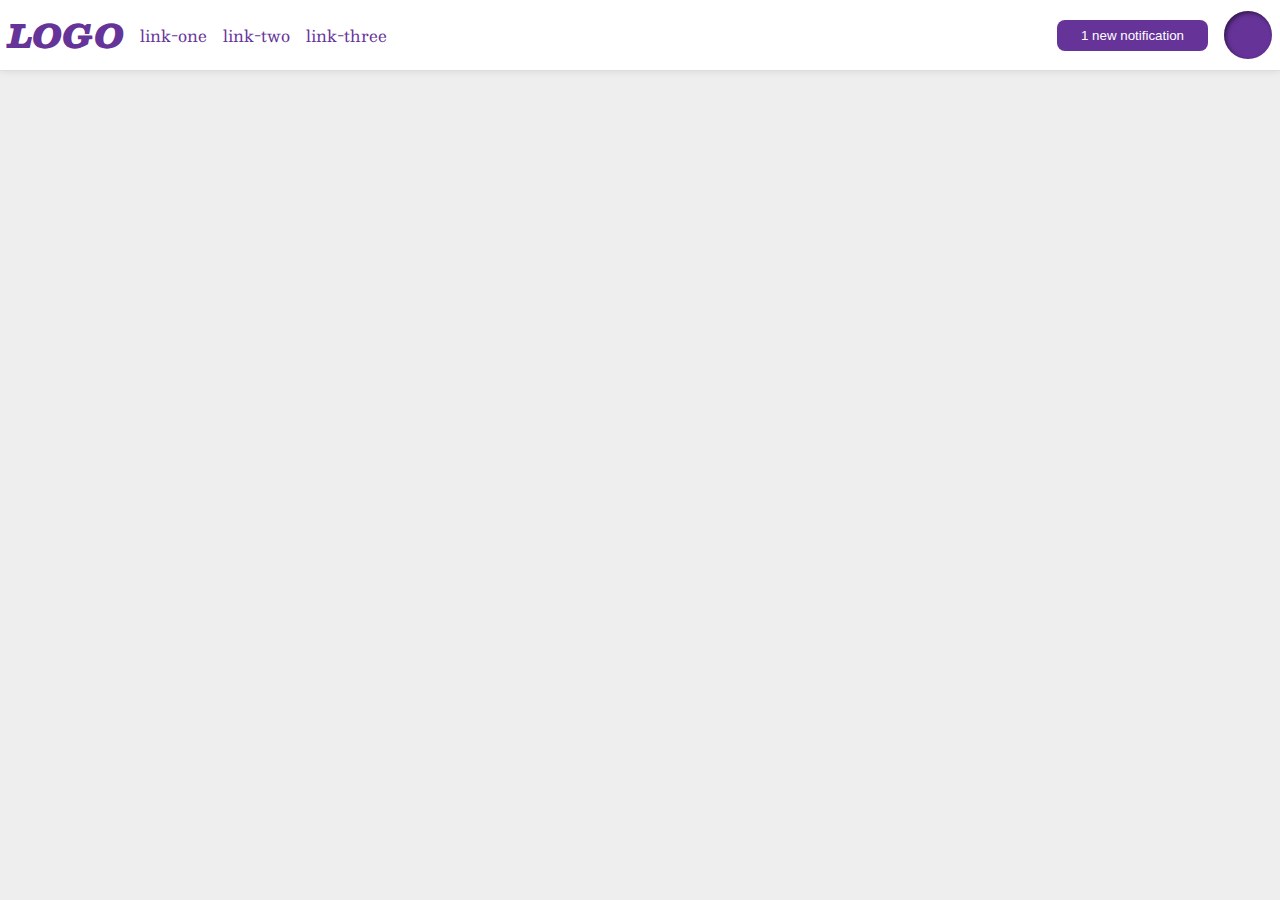
<file: flex/03-flex-header-2/index.html>
<!DOCTYPE html>
<html lang="en">
  <head>
    <meta charset="UTF-8">
    <meta http-equiv="X-UA-Compatible" content="IE=edge">
    <meta name="viewport" content="width=device-width, initial-scale=1.0">
    <title>Flex Header 2</title>
    <link rel="stylesheet" href="style.css">
  </head>
  <body>
    <div class="header">
      <div>
        <div class="logo">
          LOGO
        </div>
        <ul class="links">
          <li><a href="https://google.com">link-one</a></li>
          <li><a href="https://google.com">link-two</a></li>
          <li><a href="https://google.com">link-three</a></li>
        </ul>
      </div>
      <div>
        <button class="notifications">
          1 new notification
        </button>
        <div class="profile-image"></div>
      </div>
    </div>
  </body>
</html>
</file>
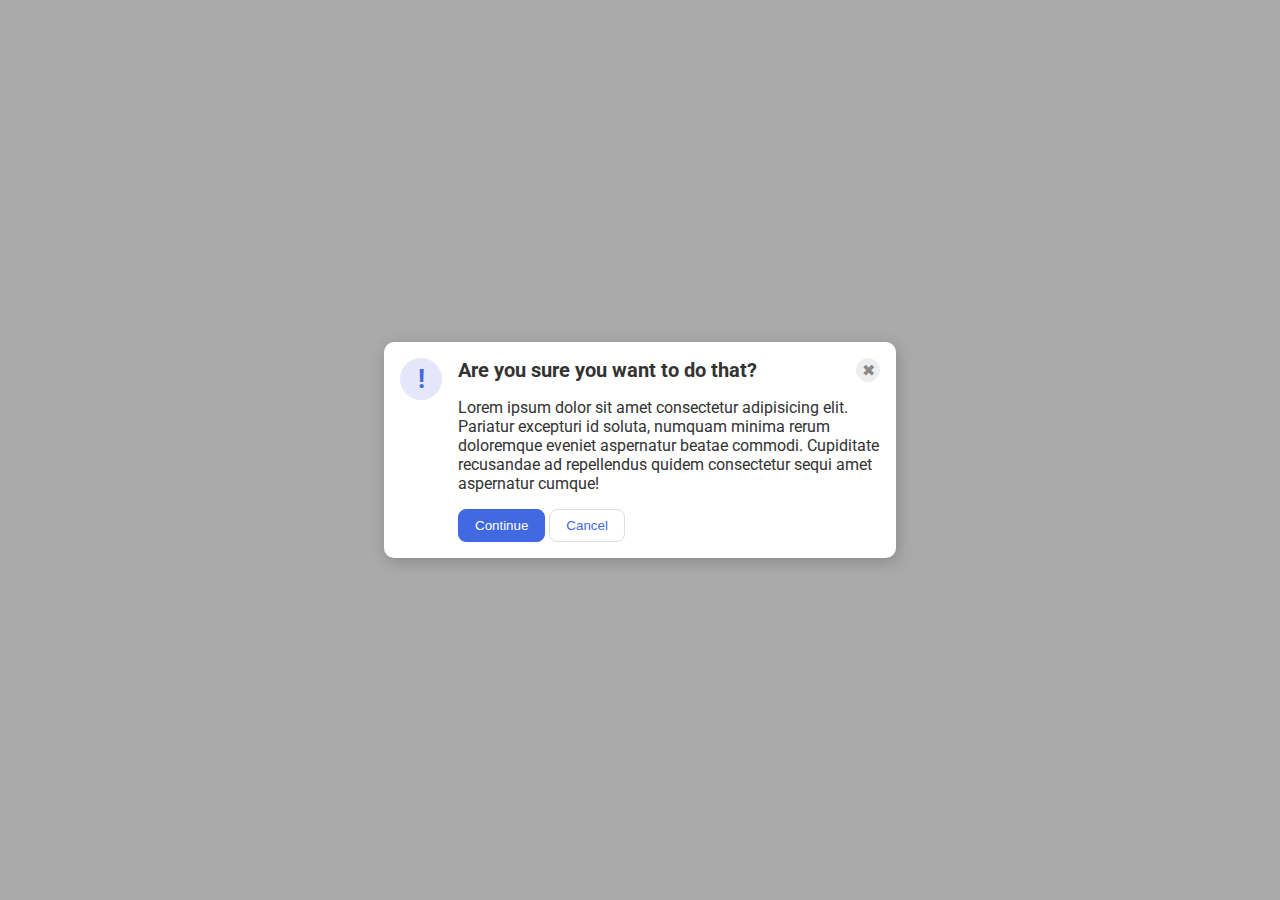
<file: flex/05-flex-modal/index.html>
<!DOCTYPE html>
<html lang="en">
  <head>
    <meta charset="UTF-8">
    <meta http-equiv="X-UA-Compatible" content="IE=edge">
    <meta name="viewport" content="width=device-width, initial-scale=1.0">
    <link rel="stylesheet" href="style.css">
    <title>Modal</title>
  </head>
  <body>
    <div class="modal">
      <div class="icon">!</div>
      <div class="container">
        <div class="header">Are you sure you want to do that?
          <button class="close-button">✖</button>
        </div>
        <div class="text">Lorem ipsum dolor sit amet consectetur adipisicing elit. Pariatur excepturi id soluta, numquam minima rerum doloremque eveniet aspernatur beatae commodi. Cupiditate recusandae ad repellendus quidem consectetur sequi amet aspernatur cumque!</div>
        <button class="continue">Continue</button>
        <button class="cancel">Cancel</button>
      </div>
    </div>
  </body>
</html>
</file>
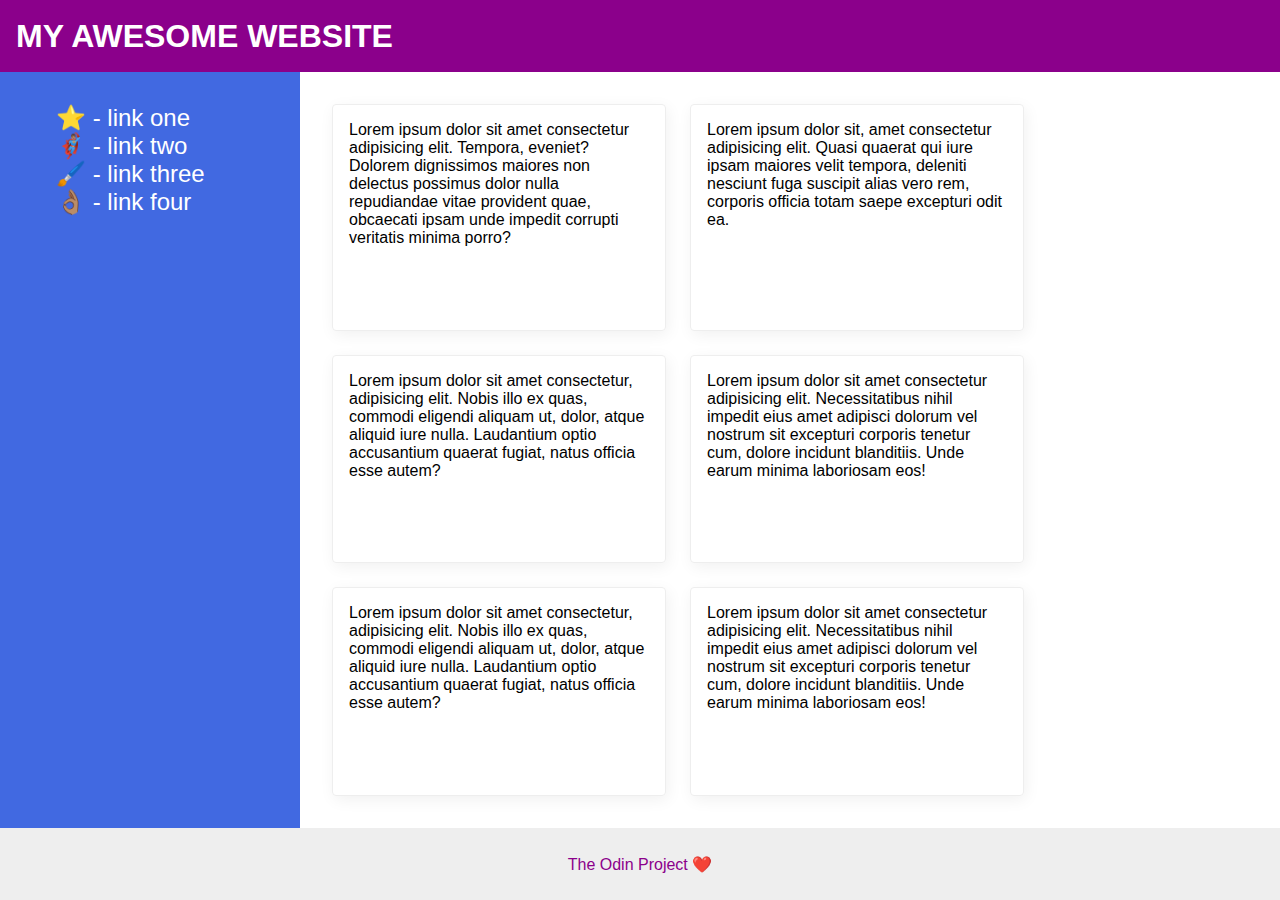
<file: flex/07-flex-layout-2/index.html>
<!DOCTYPE html>
<html lang="en">
  <head>
    <meta charset="UTF-8">
    <meta http-equiv="X-UA-Compatible" content="IE=edge">
    <meta name="viewport" content="width=device-width, initial-scale=1.0">
    <title>The Holy Grail</title>
    <link rel="stylesheet" href="style.css">
  </head>
  <body>
    <div class="header">
      MY AWESOME WEBSITE
    </div>
    
    <div class="body">
      <div class="sidebar">
        <ul>
          <li><a href="#">⭐ - link one</a></li>
          <li><a href="#">🦸🏽‍♂️ - link two</a></li>
          <li><a href="#">🖌️ - link three</a></li>
          <li><a href="#">👌🏽 - link four</a></li>
        </ul>
      </div>
  
      <div class="container">
        <div class="card">Lorem ipsum dolor sit amet consectetur adipisicing elit. Tempora, eveniet? Dolorem dignissimos maiores non delectus possimus dolor nulla repudiandae vitae provident quae, obcaecati ipsam unde impedit corrupti veritatis minima porro?</div>
        <div class="card">Lorem ipsum dolor sit, amet consectetur adipisicing elit. Quasi quaerat qui iure ipsam maiores velit tempora, deleniti nesciunt fuga suscipit alias vero rem, corporis officia totam saepe excepturi odit ea.</div>
        <div class="card">Lorem ipsum dolor sit amet consectetur, adipisicing elit. Nobis illo ex quas, commodi eligendi aliquam ut, dolor, atque aliquid iure nulla. Laudantium optio accusantium quaerat fugiat, natus officia esse autem?</div>
        <div class="card">Lorem ipsum dolor sit amet consectetur adipisicing elit. Necessitatibus nihil impedit eius amet adipisci dolorum vel nostrum sit excepturi corporis tenetur cum, dolore incidunt blanditiis. Unde earum minima laboriosam eos!</div>
        <div class="card">Lorem ipsum dolor sit amet consectetur, adipisicing elit. Nobis illo ex quas, commodi eligendi aliquam ut, dolor, atque aliquid iure nulla. Laudantium optio accusantium quaerat fugiat, natus officia esse autem?</div>
        <div class="card">Lorem ipsum dolor sit amet consectetur adipisicing elit. Necessitatibus nihil impedit eius amet adipisci dolorum vel nostrum sit excepturi corporis tenetur cum, dolore incidunt blanditiis. Unde earum minima laboriosam eos!</div>
      </div>
    </div>

    <div class="footer">
      The Odin Project ❤️
    </div>
  </body>
</html>
</file>
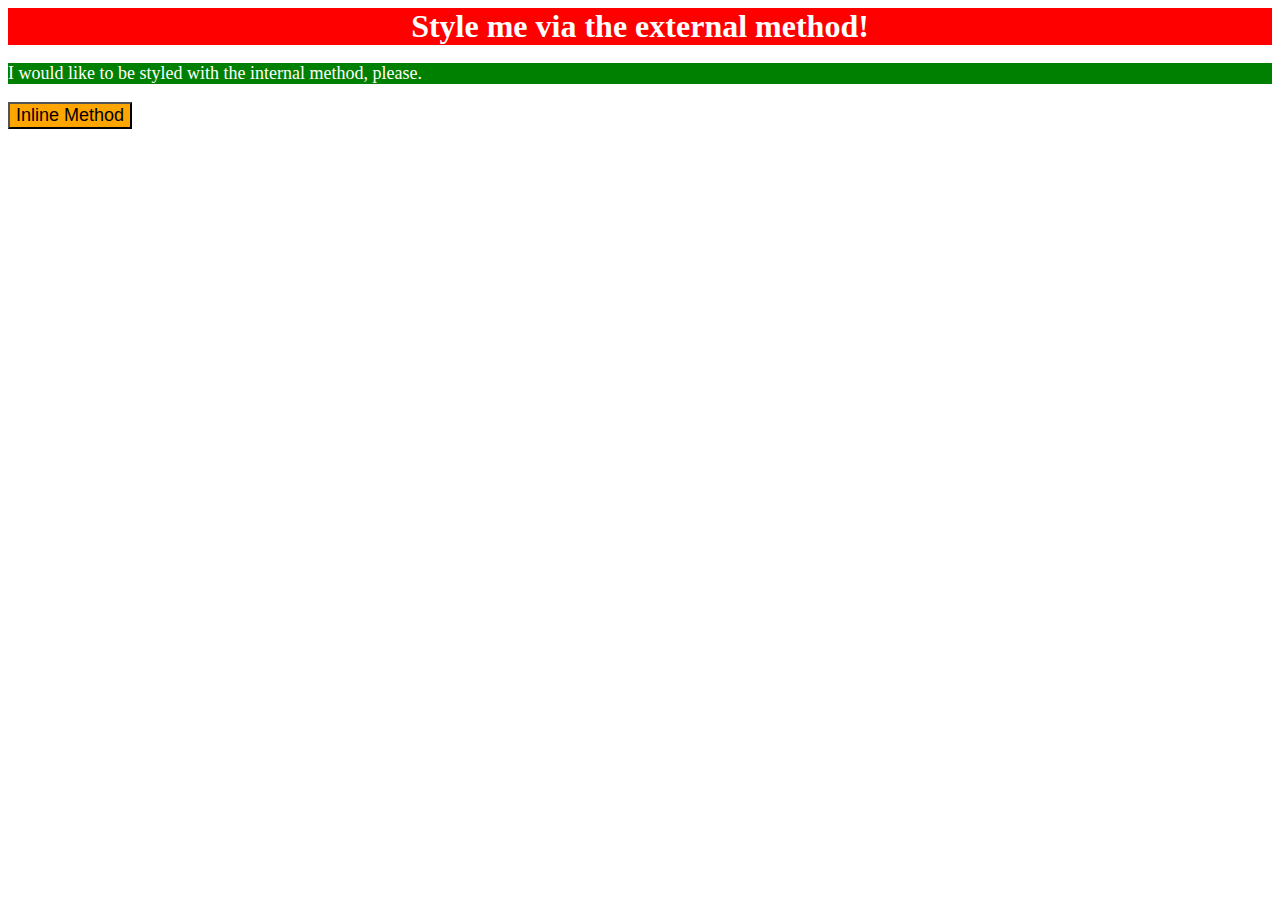
<file: foundations/01-css-methods/index.html>
<!DOCTYPE html>
<html lang="en">
  <head>
    <meta charset="UTF-8">
    <meta http-equiv="X-UA-Compatible" content="IE=edge">
    <meta name="viewport" content="width=device-width, initial-scale=1.0">
    <title>Methods for Adding CSS</title>

    <link rel="stylesheet" href="styles.css">

    <style>
      p {
        background-color: green;
        color: white;
        font-size: 18px;
      }
    </style>

  </head>
  <body>
    <div>Style me via the external method!</div>
    <p>I would like to be styled with the internal method, please.</p>
    <button style="background-color: orange; font-size: 18px;">Inline Method</button>
  </body>
</html>
</file>
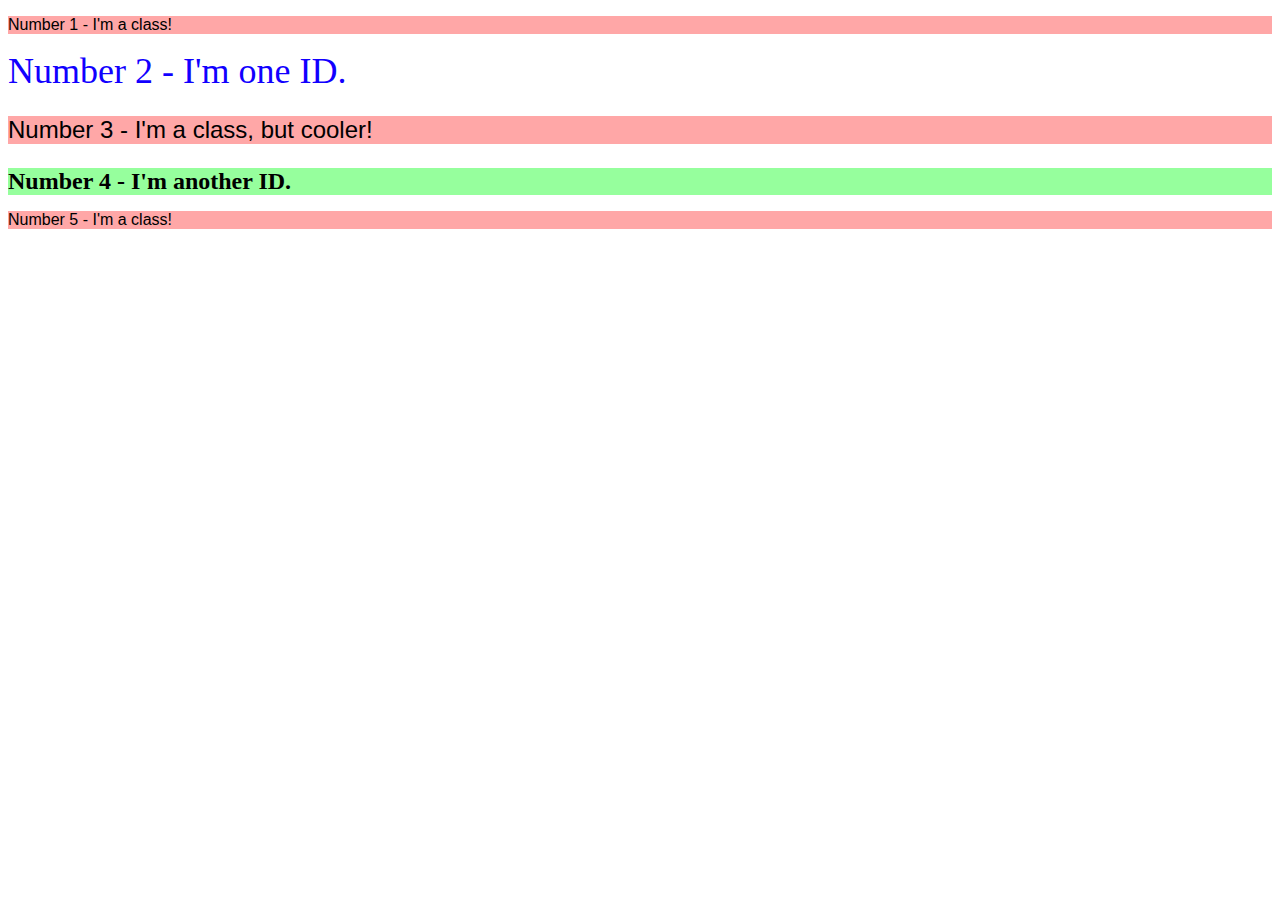
<file: foundations/02-class-id-selectors/index.html>
<!DOCTYPE html>
<html lang="en">
  <head>
    <meta charset="UTF-8">
    <meta http-equiv="X-UA-Compatible" content="IE=edge">
    <meta name="viewport" content="width=device-width, initial-scale=1.0">
    <title>Class and ID Selectors</title>
    <link rel="stylesheet" href="style.css">
  </head>
  <body>
    <p class="odds">Number 1 - I'm a class!</p>
    <div id="second">Number 2 - I'm one ID.</div>
    <p class="odds" id="third">Number 3 - I'm a class, but cooler!</p>
    <div id="fourth">Number 4 - I'm another ID.</div>
    <p class="odds">Number 5 - I'm a class!</p>
  </body>
</html>
</file>
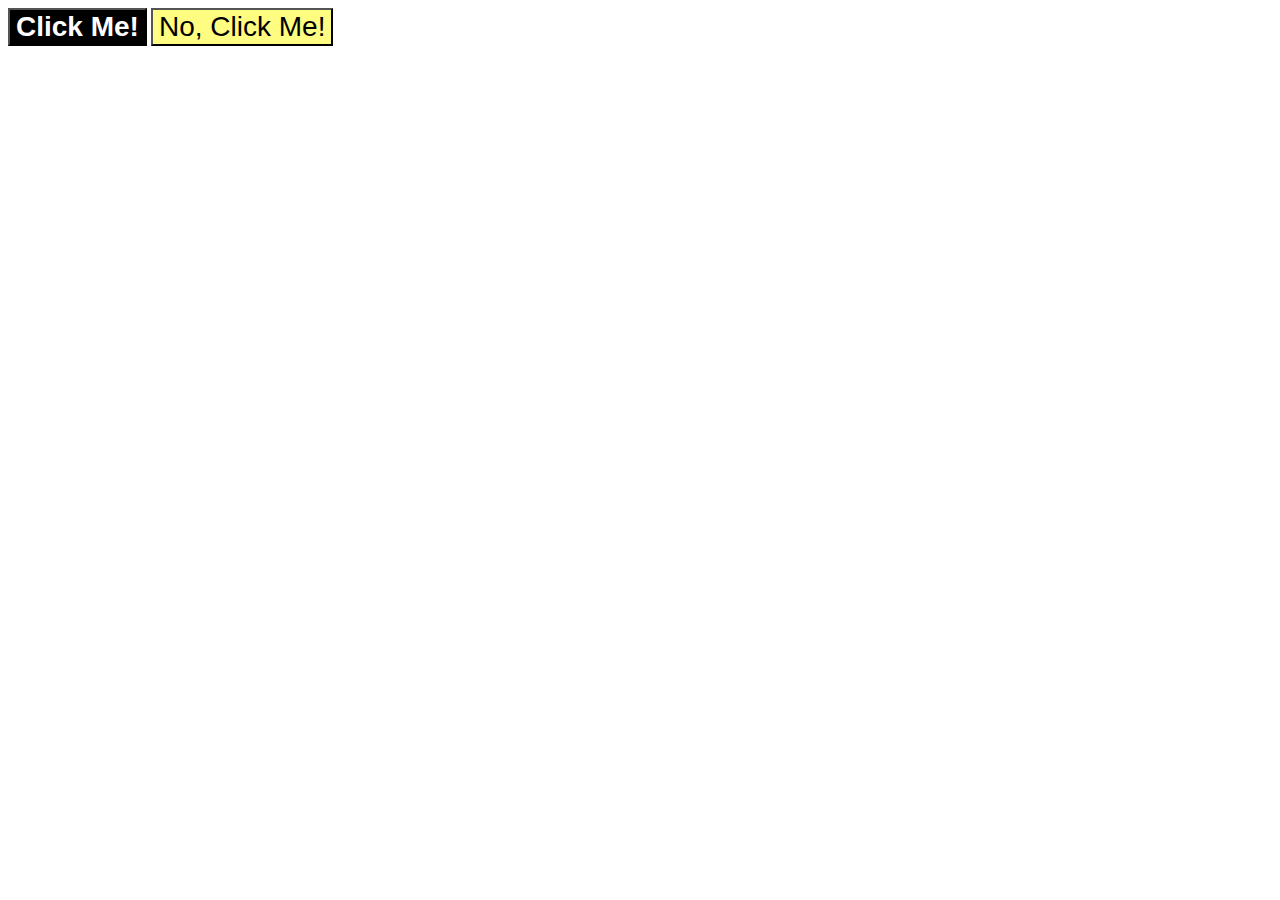
<file: foundations/03-grouping-selectors/index.html>
<!DOCTYPE html>
<html lang="en">
  <head>
    <meta charset="UTF-8">
    <meta http-equiv="X-UA-Compatible" content="IE=edge">
    <meta name="viewport" content="width=device-width, initial-scale=1.0">
    <title>Grouping Selectors</title>
    <link rel="stylesheet" href="style.css">
  </head>
  <body>
    <button class="click">Click Me!</button>
    <button class="do-not-click">No, Click Me!</button>
  </body>
</html>
</file>
<file: flex/03-flex-header-2/style.css>
/* this is some magical font-importing.  
you'll learn about it later. */
@import url('https://fonts.googleapis.com/css2?family=Besley:ital,wght@0,400;1,900&display=swap');

body {
  margin: 0;
  background: #eee;
  font-family: Besley, serif;
}

.header {
  background: white;
  border-bottom: 1px solid #ddd;
  box-shadow: 0 0 8px rgba(0,0,0,.1);
  padding: 8px;
  display: flex;
  justify-content: space-between;
}

.profile-image {
  background: rebeccapurple;
  box-shadow: inset 2px 2px 4px rgba(0,0,0,.5);
  border-radius: 50%;
  width: 48px;
  height: 48px;
}

.logo {
  color: rebeccapurple;
  font-size: 32px;
  font-weight: 900;
  font-style: italic;
}

button {
  border: none;
  border-radius: 8px;
  background: rebeccapurple;
  color: white;
  padding: 8px 24px;
}

a {
  /* this removes the line under our links */
  text-decoration: none;
  color: rebeccapurple;
}

ul {
  list-style-type: none;
  display: flex;
  padding: 0;
  margin: 0;
  gap: 16px;
}

.header div {
  display: flex;
  align-items: center;
  gap: 16px;
}
</file>
<file: flex/05-flex-modal/style.css>
@import url('https://fonts.googleapis.com/css2?family=Roboto:wght@400;700&display=swap');

html, body {
  height: 100%;
}

body {
  font-family: Roboto, sans-serif;
  margin: 0;
  background: #aaa;
  color: #333;
  /* I'll give you this one for free lol */
  display: flex;
  align-items: center;
  justify-content: center;
}

.modal {
  background: white;
  width: 480px;
  border-radius: 10px;
  box-shadow: 2px 4px 16px rgba(0,0,0,.2);
  display: flex;
  padding: 16px;
  gap: 16px;
}

.icon {
  color: royalblue;
  font-size: 26px;
  font-weight: 700;
  background: lavender;
  width: 42px;
  height: 42px;
  border-radius: 50%;
  display: flex;
  align-items: center;
  justify-content: center;
  flex-shrink: 0;
}

.close-button {
  background: #eee;
  border-radius: 50%;
  color: #888;
  font-weight: 400;
  font-size: 16px;
  height: 24px;
  width: 24px;
  display: flex;
  align-items: center;
  justify-content: center;
  border: 1px solid #eee;
  padding: 0;
}

button {
  cursor: pointer;
  padding: 8px 16px;
  border-radius: 8px;
}

button.continue {
  background: royalblue;
  border: 1px solid royalblue;
  color: white;
}

button.cancel {
  background: white;
  border: 1px solid #ddd;
  color: royalblue;
}

.text {
  margin-top: 16px;
  margin-bottom: 16px;
}

.header {
  display: flex;
  justify-content: space-between;
  font-size: 20px;
  font-weight: bold;
}
</file>
<file: flex/07-flex-layout-2/style.css>
body {
  font-family: -apple-system, BlinkMacSystemFont, 'Segoe UI', Roboto, Oxygen, Ubuntu, Cantarell, 'Open Sans', 'Helvetica Neue', sans-serif;
  margin: 0;
  min-height: 100vh;
  display: flex;
  flex-direction: column;
}

.header {
  height: 72px;
  background: darkmagenta;
  color: white;
  font-size: 32px;
  font-weight: 900;
  display: flex;
  align-items: center;
  padding-left: 16px;
}

.footer {
  height: 72px;
  background: #eee;
  color: darkmagenta;
  display: flex;
  justify-content: center;
  align-items: center;
}

.sidebar {
  width: 300px;
  background: royalblue;
  box-sizing: border-box;
  flex-shrink: 0;
  padding: 16px;
}

.card {
  border: 1px solid #eee;
  box-shadow: 2px 4px 16px rgba(0,0,0,.06);
  border-radius: 4px;
  width: 300px;
  padding: 16px;
}

.body {
  display: flex;
  flex: 1;
}

li {
  list-style: none;
}

a {
  font-size: 24px;
  color: white;
  text-decoration: none;
}

.container {
  padding: 32px;
  display: flex;
  flex-wrap: wrap;
  gap: 24px;
}
</file>
<file: foundations/01-css-methods/styles.css>
div {
    background-color: red;
    color: white;
    font-size: 32px;
    text-align: center;
    font-weight: bold;
}
</file>
<file: foundations/02-class-id-selectors/style.css>
.odds {
    background-color: rgb(255, 167, 167);
    font-family: Verdana, Geneva, Tahoma, sans-serif;
}

#second {
    color: rgb(17, 0, 255);
    font-size: 36px;
}

.odds#third {
    font-size: 24px;
}

#fourth {
    background-color: rgb(150, 255, 157);
    font-size: 24px;
    font-weight: bold;
}
</file>
<file: foundations/03-grouping-selectors/style.css>
.click {
    background-color: rgb(0, 0, 0);
    color: rgb(255, 255, 255);
    font-weight: bold;
}

.do-not-click {
    background-color: rgb(255, 253, 129);
}

.click,
.do-not-click {
    font-size: 28px;
    font-family: Arial, Helvetica, sans-serif;
}
</file>
